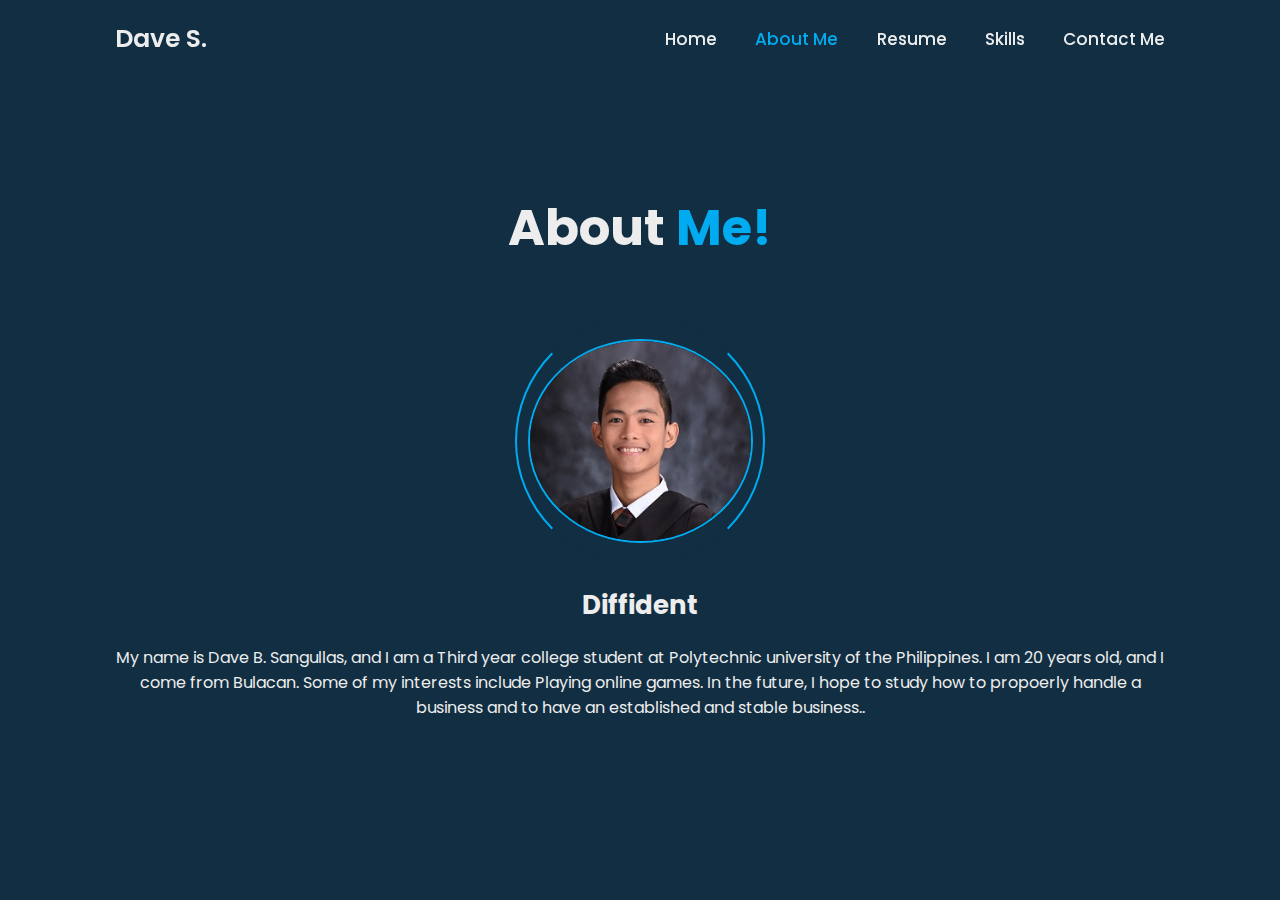
<file: about.html>
<!DOCTYPE html>
<html lang="en">
<head>
    <meta charset="UTF-8">
    <meta http-equiv="X-UA-Compatible" content="IE=edge">
    <meta name="viewport" content="width=device-width, initial-scale=1.0">
    <title>My Home Page</title>
    <link rel="stylesheet" href="style.css">

    <link href='https://unpkg.com/boxicons@2.1.4/css/boxicons.min.css' rel='stylesheet'>
</head>
<body>
    <header class="header">
        <a href="https://www.facebook.com/profile.php?id=100002480902532" class="logo">Dave S.</a>

        <div class="bx bx-menu" id="menu-icon"></div>

        <nav class="navbar">
            <a href="Index.html">Home</a>
            <a href="about.html" class="active">About Me<e</a>
            <a href="resume.html">Resume</a>
            <a href="skills.html">Skills</a>
            <a href="contact.html">Contact Me</a>
        </nav>
    </header>


    <section class="about" id="about">
        <h2 class="heading">About <span>Me!</span></h2>

        <div class="about-img">
            <img src="images/SHSGrad.jpg" alt="">
            <span class="circle-spin"></span>
        </div>
        
        <div class="about-content">
            <h3>Diffident</h3>
            <p>My name is Dave B. Sangullas, and I am a Third year college student at Polytechnic university of the Philippines. I am 20 years old, 
                and I come from Bulacan. Some of my interests include Playing online games. 
                In the future, I hope to study how to propoerly handle a business and to have an established and stable business..</p>
        </div>
</body>
</html>
</file>
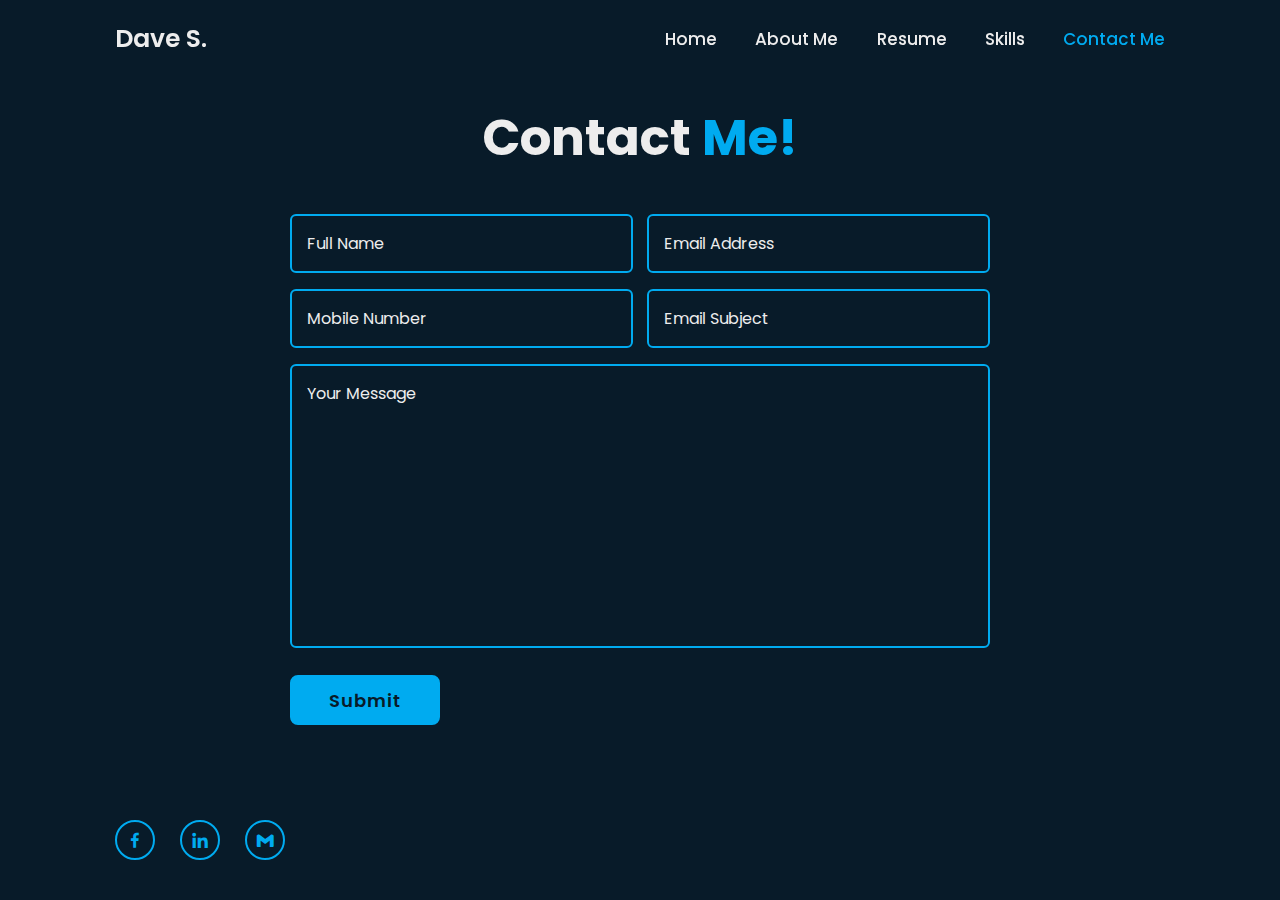
<file: contact.html>
<!DOCTYPE html>
<html lang="en">
<head>
    <meta charset="UTF-8">
    <meta http-equiv="X-UA-Compatible" content="IE=edge">
    <meta name="viewport" content="width=device-width, initial-scale=1.0">
    <title>My Home Page</title>
    <link rel="stylesheet" href="style.css">

    <link href='https://unpkg.com/boxicons@2.1.4/css/boxicons.min.css' rel='stylesheet'>
</head>
<body>
    <header class="header">
        <a href="https://www.facebook.com/profile.php?id=100002480902532" class="logo">Dave S.</a>

        <div class="bx bx-menu" id="menu-icon"></div>

        <nav class="navbar">
            <a href="Index.html">Home</a>
            <a href="about.html">About Me<e</a>
            <a href="resume.html">Resume</a>
            <a href="skills.html">Skills</a>
            <a href="contact.html" class="active">Contact Me</a>
        </nav>
    </header>


    <section class="contact" id="contact">
            <h2 class="heading">Contact <span>Me!</span></h2>

            <form action="https://formsubmit.co/c672d0783ef8f4ff40124a55bb794fdb" method="POST">
                <div class="input-box">
                    <div class="input-field">
                        <input type="text" placeholder="Full Name" required>
                        <span class="focus"></span>
                    </div>
                    <div class="input-field">
                        <input type="text" placeholder="Email Address" required>
                        <span class="focus"></span>
                    </div>
                </div>

                <div class="input-box">
                    <div class="input-field">
                        <input type="number" placeholder="Mobile Number" required>
                        <span class="focus"></span>
                    </div>
                    <div class="input-field">
                        <input type="text" placeholder="Email Subject" required>
                        <span class="focus"></span>
                    </div>
                </div>    
                    <div class="textarea-field">
                        <textarea name="" id="" cols="30" rows="10" placeholder="Your Message" required></textarea>
                        <span class="focus"></span>
                    </div>

                    <div class="btn-box btns">
                        <button type="submit" class="btn">Submit</button>   
                    </div>
            </form>

            <div class="home-sci">
                <a href="https://www.facebook.com/profile.php?id=100002480902532" target="_blank"><i class='bx bxl-facebook' ></i></a>
                <a href="https://www.linkedin.com/in/dave-sangullas-954311273/" target="_blank"><i class='bx bxl-linkedin' ></i></a>
                <a href="https://mail.google.com/mail/u/0/?tab=rm&ogbl#inbox?compose=VpCqJXKKPvwqzXVZSCnghhCmRNnPkwsfPJdsxNnbQwvPlnGCXqnKHrbwDpvBdVKCtMDBLXG" target="_blank"><i class='bx bxl-gmail' ></i></a>
        </div>
    </section>
</body>
</html>
</file>
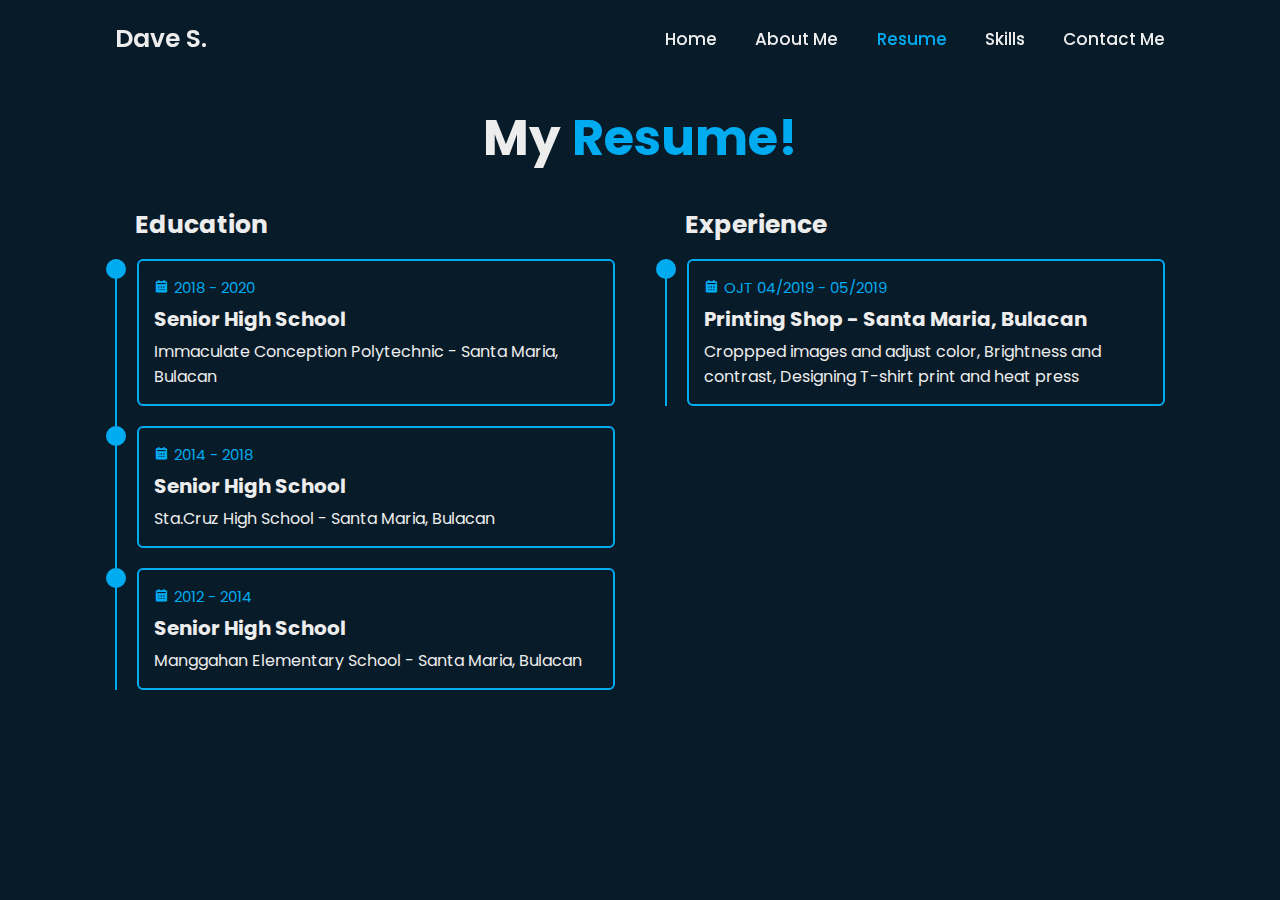
<file: resume.html>
<!DOCTYPE html>
<html lang="en">
<head>
    <meta charset="UTF-8">
    <meta http-equiv="X-UA-Compatible" content="IE=edge">
    <meta name="viewport" content="width=device-width, initial-scale=1.0">
    <title>My Home Page</title>
    <link rel="stylesheet" href="style.css">

    <link href='https://unpkg.com/boxicons@2.1.4/css/boxicons.min.css' rel='stylesheet'>
</head>
<body>
    <header class="header">
        <a href="https://www.facebook.com/profile.php?id=100002480902532" class="logo">Dave S.</a>

        <div class="bx bx-menu" id="menu-icon"></div>

        <nav class="navbar">
            <a href="Index.html">Home</a>
            <a href="about.html">About Me<e</a>
            <a href="resume.html" class="active">Resume</a>
            <a href="skills.html">Skills</a>
            <a href="contact.html">Contact Me</a>
        </nav>
    </header>


    <section class="resume" id="resume">
        <h2 class="heading">My <span>Resume!</span></h2>

        <div class="resume-row">
            <div class="resume-column">
                <h3 class="title">Education</h3>

                <div class="resume-box">
                    <div class="resume-content">
                        <div class="content">
                            <div class="year"><i class='bx bxs-calendar'></i>2018 - 2020</div>
                            <h3>Senior High School</h3>
                            <p>Immaculate Conception Polytechnic - Santa Maria, Bulacan</p>
                        </div>
                    </div>

                    <div class="resume-content">
                        <div class="content">
                            <div class="year"><i class='bx bxs-calendar'></i>2014 - 2018</div>
                            <h3>Senior High School</h3>
                            <p>Sta.Cruz High School - Santa Maria, Bulacan</p>
                        </div>
                    </div>
                    <div class="resume-content">
                        <div class="content">
                            <div class="year"><i class='bx bxs-calendar'></i>2012 - 2014</div>
                            <h3>Senior High School</h3>
                            <p>Manggahan Elementary School - Santa Maria, Bulacan</p>
                        </div>
                    </div>
                </div>
            </div>
            <div class="resume-column">
                <h3 class="title">Experience</h3>

                <div class="resume-box">
                    <div class="resume-content">
                        <div class="content">
                            <div class="year"><i class='bx bxs-calendar'></i>OJT 04/2019 - 05/2019</div>
                            <h3>Printing Shop - Santa Maria, Bulacan</h3>
                            <p>Croppped images and adjust color, Brightness and contrast, Designing T-shirt print and heat press</p>
                        </div>
                    </div>
                </div>
        </div>
    </section>
</body>
</html>
</file>
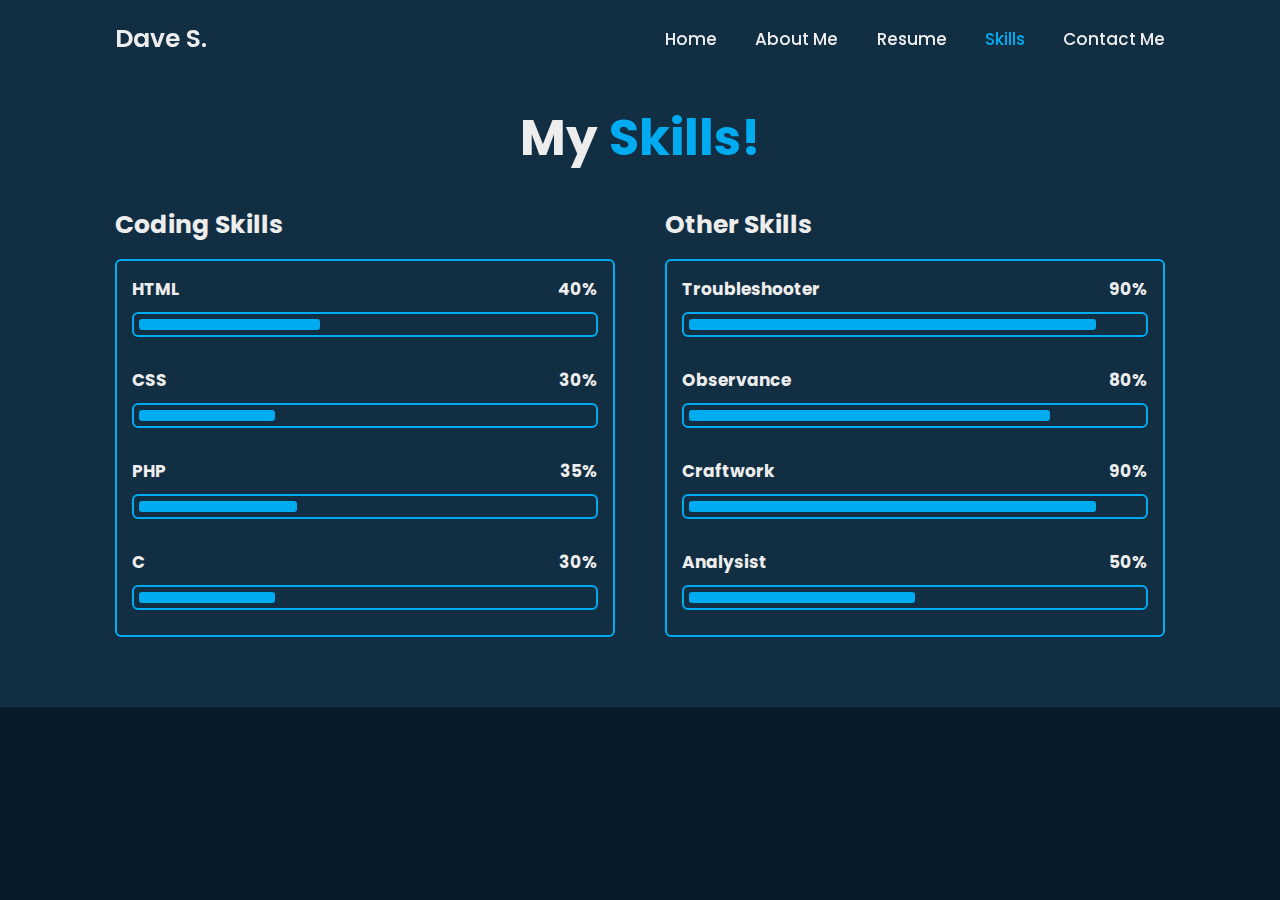
<file: skills.html>
<!DOCTYPE html>
<html lang="en">
<head>
    <meta charset="UTF-8">
    <meta http-equiv="X-UA-Compatible" content="IE=edge">
    <meta name="viewport" content="width=device-width, initial-scale=1.0">
    <title>My Home Page</title>
    <link rel="stylesheet" href="style.css">

    <link href='https://unpkg.com/boxicons@2.1.4/css/boxicons.min.css' rel='stylesheet'>
</head>
<body>
    <header class="header">
        <a href="https://www.facebook.com/profile.php?id=100002480902532" class="logo">Dave S.</a>

        <div class="bx bx-menu" id="menu-icon"></div>

        <nav class="navbar">
            <a href="Index.html">Home</a>
            <a href="about.html">About Me<e</a>
            <a href="resume.html">Resume</a>
            <a href="skills.html" class="active">Skills</a>
            <a href="contact.html">Contact Me</a>
        </nav>
    </header>


    <section class="skills" id="skills">
            <h2 class="heading">My <span>Skills!</span></h2>

            <div class="skills-row">
                <div class="skills-column">
                    <h3 class="title">Coding Skills</h3>

                    <div class="skills-box">
                        <div class="skills-content">
                            <div class="progress">
                                <h3>HTML <span>40%</span></h3>
                                <div class="bar"><span></span></div>
                            </div>
                            <div class="progress">
                                <h3>CSS <span>30%</span></h3>
                                <div class="bar"><span></span></div>
                            </div>
                            <div class="progress">
                                <h3>PHP <span>35%</span></h3>
                                <div class="bar"><span></span></div>
                            </div>
                            <div class="progress">
                                <h3>C <span>30%</span></h3>
                                <div class="bar"><span></span></div>
                            </div>

                        </div>
                    </div>
                </div>
                <div class="skills-column">
                    <h3 class="title">Other Skills</h3>

                    <div class="skills-box">
                        <div class="skills-content">
                            <div class="progress">
                                <h3>Troubleshooter <span>90%</span></h3>
                                <div class="bar"><span></span></div>
                            </div>
                            <div class="progress">
                                <h3>Observance <span>80%</span></h3>
                                <div class="bar"><span></span></div>
                            </div>
                            <div class="progress">
                                <h3>Craftwork <span>90%</span></h3>
                                <div class="bar"><span></span></div>
                            </div>
                            <div class="progress">
                                <h3>Analysist <span>50%</span></h3>
                                <div class="bar"><span></span></div>
                            </div>

                        </div>
                    </div>
                </div>
            </div>
    </section>
</body>
</html>
</file>
<file: style.css>
@import url('https://fonts.googleapis.com/css2?family=Poppins:wght@300;400;500;600;700;800;900&display=swap');

* {
    margin: 0;
    padding: 0;
    box-sizing: border-box;
    text-decoration: none;
    border: none;
    outline: none;
    scroll-behavior: smooth;
    font-family: 'Poppins', sans-serif;
}

:root {
    --bg-color: #081b29;
    --second-bg-color: #112e42;
    --text-color: #ededed;
    --main-color: #00abf0;
}

html {
    font-size: 62.5%;
    overflow-x: hidden;
}

body {
    background: var(--bg-color);
    color: var(--text-color);
}

.header {
    position: fixed;
    top: 0;
    left: 0;
    width: 100%;
    padding: 2rem 9%;
    background: transparent;
    display: flex;
    justify-content: space-between;
    align-items: center;
    z-index: 100;
}

.logo {
    font-size: 2.5rem;
    color: var(--text-color);
    font-weight: 600;
}

.navbar a {
    font-size: 1.7rem;
    color: var(--text-color);
    font-weight: 500;
    margin-left: 3.5rem;
    transition: .3s;
}

.navbar a:hover,
.navbar a.active {
    color: var(--main-color) ;
}

#menu-icon {
    font-size: 3.6rem;
    color: var(--text-color);
    cursor: pointer;
    display: none;   
}

section {
    min-height: 100vh;
    padding: 10rem 9% 2rem;
}

.home { 
    display: flex;
    align-items: center;
    padding: 0 9%;
    background: url('images/Dave1.png') no-repeat;
    background-size: cover;
    background-position: center;
}

.home-content {
    max-width: 70rem;
}

.home-content h1 {
    font-size: 5.6rem;
    font-weight: 700;
    line-height: 1.3;
}   

.home-content .text-animate {
    position: relative;
    width: 32.8rem;
}

.home-content .text-animate h3 {
    font-size: 3.2rem;
    font-weight: 700;
    color: transparent;
    -webkit-text-stroke: .7px  var(--main-color);
}

.home-content p {
    font-size: 1.6rem;
    margin: 2rem 0 4rem;
}

.home-sci {
    position: absolute;
    bottom: 4rem;
    width: 170px;
    display: flex;
    justify-content: space-between;
}

.home-sci a {
    position: relative;
    display: inline-flex;
    justify-content: center;
    align-items: center;
    width: 40px;
    height: 40px;
    background: transparent;
    border: .2rem solid var(--main-color);
    border-radius: 50%;
    font-size: 20px;
    color: var(--main-color);
    z-index: 1;
    overflow: hidden;
    transition: .5s;
}

.home-sci a:hover {
    color: var(--bg-color);
}

.home-sci a::before {
    content: '';
    position: absolute;
    top: 0;
    left: 0;
    width: 0;
    height: 100%;
    background: var(--main-color);
    z-index: -1;
    transition: .5s;
}

.home-sci a:hover::before {
    width: 100%;
}

.about {
    display: flex;
    justify-content: center;
    align-items: center;
    flex-direction: column;
    gap: 2rem;
    background: var(--second-bg-color);
    padding-bottom: 6rem;
}

.heading {
    font-size: 5rem;
    margin-bottom: 3rem;
    text-align: center;
}

span {
    color: var(--main-color);
}

.about-img {
    position: relative;
    width: 25rem;
    height: 25rem;
    border-radius: 50%;
    display: flex;
    justify-content: center;
    align-items: center;
}

.about-img img {
    width: 90%;
    border-radius: 50%;
    border: .2rem solid var(--main-color);
}

.about-img .circle-spin {
    position: absolute;
    top: 50%;
    left: 50%;
    transform: translate(-50%, -50%) rotate(0);
    width: 100%;
    height: 100%;
    border-radius: 50%;
    border-top: .2rem solid var(--second-bg-color);
    border-bottom: .2rem solid var(--second-bg-color);
    border-left: .2rem solid var(--main-color);
    border-right: .2rem solid var(--main-color);
}

.about-content {
    text-align: center;
}

.about-content h3 {
    font-size: 2.6rem;
}

.about-content p {
    font-size: 1.6rem;
    margin: 2rem 0 3rem;
}

.resume {
    display: flex;
    justify-content: center;
    align-items: center;
    flex-direction: column;
    min-height: auto;
    padding-bottom: 5rem;
}

.resume .resume-row {
    display: flex;
    flex-wrap: wrap;
    gap: 5rem;
}

.resume-row .resume-column  {
    flex: 1 1 40rem;
}

.resume-column .title {
    font-size: 2.5rem;
    margin: 0 0 1.5rem 2rem;   
}

.resume-column .resume-box {
    border-left: .2rem solid var(--main-color);
}

.resume-box .resume-content {
    position: relative;
    padding-left: 2rem;
}

.resume-box .resume-content::before {
    content: '';
    position: absolute;
    top: 0;
    left: -1.1rem;
    width: 2rem;
    height: 2rem;
    background: var(--main-color);
    border-radius: 50%;
}

.resume-content .content {
    position: relative;
    padding: 1.5rem;
    border: .2rem solid var(--main-color);
    border-radius: .6rem;
    margin-bottom: 2rem;
    overflow: hidden;   
}

.resume-content .content::before {
    content: '';
    position: absolute;
    top: 0;
    left: 0;
    width: 0;
    height: 100%;
    background: var(--second-bg-color);
    z-index: -1;
    transition: .5s;
}

.resume-content .content:hover:before {
    width: 100%;
}

.resume-content .content .year {
    font-size: 1.5rem;
    color: var(--main-color);
    padding-bottom: .5rem;    
}

.resume-content .content .year i {
    padding-right: .5rem; 
}

.resume-content .content h3 {
    font-size: 2rem;
}

.resume-content .content p {
    font-size: 1.6rem;
    padding-top: .5rem;
}

.skills {
    min-height: auto;
    padding-bottom: 7rem;
    background: var(--second-bg-color);
}

.skills .skills-row {
    display: flex;
    flex-wrap: wrap;
    gap: 5rem;
}

.skills-row .skills-column {
    flex: 1 1 40rem;
}

.skills-column .title {
    font-size: 2.5rem;
    margin: 0 0 1.5rem;
}

.skills-box .skills-content {
    position: relative;
    border: .2rem solid var(--main-color);
    border-radius: .6rem;
    padding: .5rem 1.5rem;
    z-index: 1;
    overflow: hidden;
}

.skills-box .skills-content::before {
    content: '';
    position: absolute;
    top: 0;
    left: 0;
    width: 0;
    height: 100%;
    background: var(--bg-color);
    z-index: -1;
    transition: .5s;
}

.skills-box .skills-content:hover::before {
    width: 100%;
}


.skills-content .progress {
    padding: 1rem 0;
}

.skills-content .progress h3 {
    font-size: 1.7rem;
    display: flex;
    justify-content: space-between;
}

.skills-content .progress h3 span {
    color: var(--text-color);
}

.skills-content .progress .bar {
    height: 2.5rem;
    border-radius: .6rem;
    border: .2rem solid var(--main-color);
    padding: .5rem;
    margin: 1rem 0;
}

.skills-content .progress .bar span {
    display: block;
    height: 100%;
    border-radius: .3rem;
    background: var(--main-color);
}

.skills-column:nth-child(1) .skills-content .progress:nth-child(1) .bar span{
    width: 40%;;
}

.skills-column:nth-child(1) .skills-content .progress:nth-child(2) .bar span{
    width: 30%;;
}

.skills-column:nth-child(1) .skills-content .progress:nth-child(3) .bar span{
    width: 35%;;
}

.skills-column:nth-child(1) .skills-content .progress:nth-child(4) .bar span{
    width: 30%;;
}

.skills-column:nth-child(2) .skills-content .progress:nth-child(1) .bar span{
    width: 90%;;
}

.skills-column:nth-child(2) .skills-content .progress:nth-child(2) .bar span{
    width: 80%;;
}

.skills-column:nth-child(2) .skills-content .progress:nth-child(3) .bar span{
    width: 90%;;
}

.skills-column:nth-child(2) .skills-content .progress:nth-child(4) .bar span{
    width: 50%;;
}

.btn-box {
    position: relative;
    display: flex;
    justify-content: space-between;
    width: 34.5rem;
    height: 5rem;
}

.btn-box .btn {
    position: relative;
    display: inline-flex;
    justify-content: center;
    align-items: center;
    width: 15rem;
    height: 100%;
    background: var(--main-color);
    border: .2rem solid var(--main-color);
    border-radius: .8rem;
    font-size: 1.8rem;
    font-weight: 600;
    letter-spacing: .1rem;
    color: var(--bg-color);
    z-index: 1;
    overflow: hidden;
    transition: .5s;
}

.btn-box .btn:hover {
    color: var(--main-color);
}

.btn-box .btn:nth-child(2) {
    background: transparent;
    color: var(--main-color);
}

.btn-box .btn:nth-child(2):hover {
    color: var(--bg-color);
}

.btn-box .btn:nth-child(2)::before {
    background: var(--main-color);

}

.btn-box .btn::before {
    content: '';
    position: absolute;
    top: 0;
    left: 0;
    width: 0;
    height: 100%;
    background: var(--bg-color);
    z-index: -1;
    transition: .5s;
}

.btn-box .btn:hover::before {
    width: 100%;
}

.contact {
    min-height: auto;
    padding-bottom: 7rem;
}

.contact form {
    max-width: 70rem;
    margin: 0 auto;
    text-align: center;
}

.contact form .input-box {
    position: relative;
    display: flex;
    justify-content: space-between;
    flex-wrap: wrap;
}

.contact form .input-box .input-field {
    position: relative;
    width: 49%;
    margin: .8rem 0;
}

.contact form .input-box .input-field input, 
.contact form .textarea-field textarea {
    width: 100%;
    height: 100%;
    padding: 1.5rem;
    font-size: 1.6rem;
    color: var(--text-color);
    background: transparent;
    border-radius: .6rem;
    border: .2rem solid var(--main-color);
}

.contact form .input-box .input-field input::placeholder, 
.contact form .textarea-field textarea::placeholder {
    color: var(--text-color);
}

.contact form .focus {
    position: absolute;
    top: 0;
    left: 0;
    width: 0;
    height: 100%;
    background: var(--second-bg-color);
    border-radius: .6rem;
    z-index: -1;
    transition: .5s;
}

.contact form .input-box .input-field input:focus~.focus,
.contact form .input-box .input-field input:valid~.focus,
.contact form .textarea-field textarea:focus~.focus,
.contact form .textarea-field textarea:valid~.focus {
    width: 100%;
}

.contact form .textarea-field {
    position: relative;
    margin: .8rem 0 2.7rem;
    display: flex;
}

.contact form .textarea-field textarea {
    resize: none;
}

.contact form .btn-box.btns .btn {
    cursor: pointer;
}
</file>
